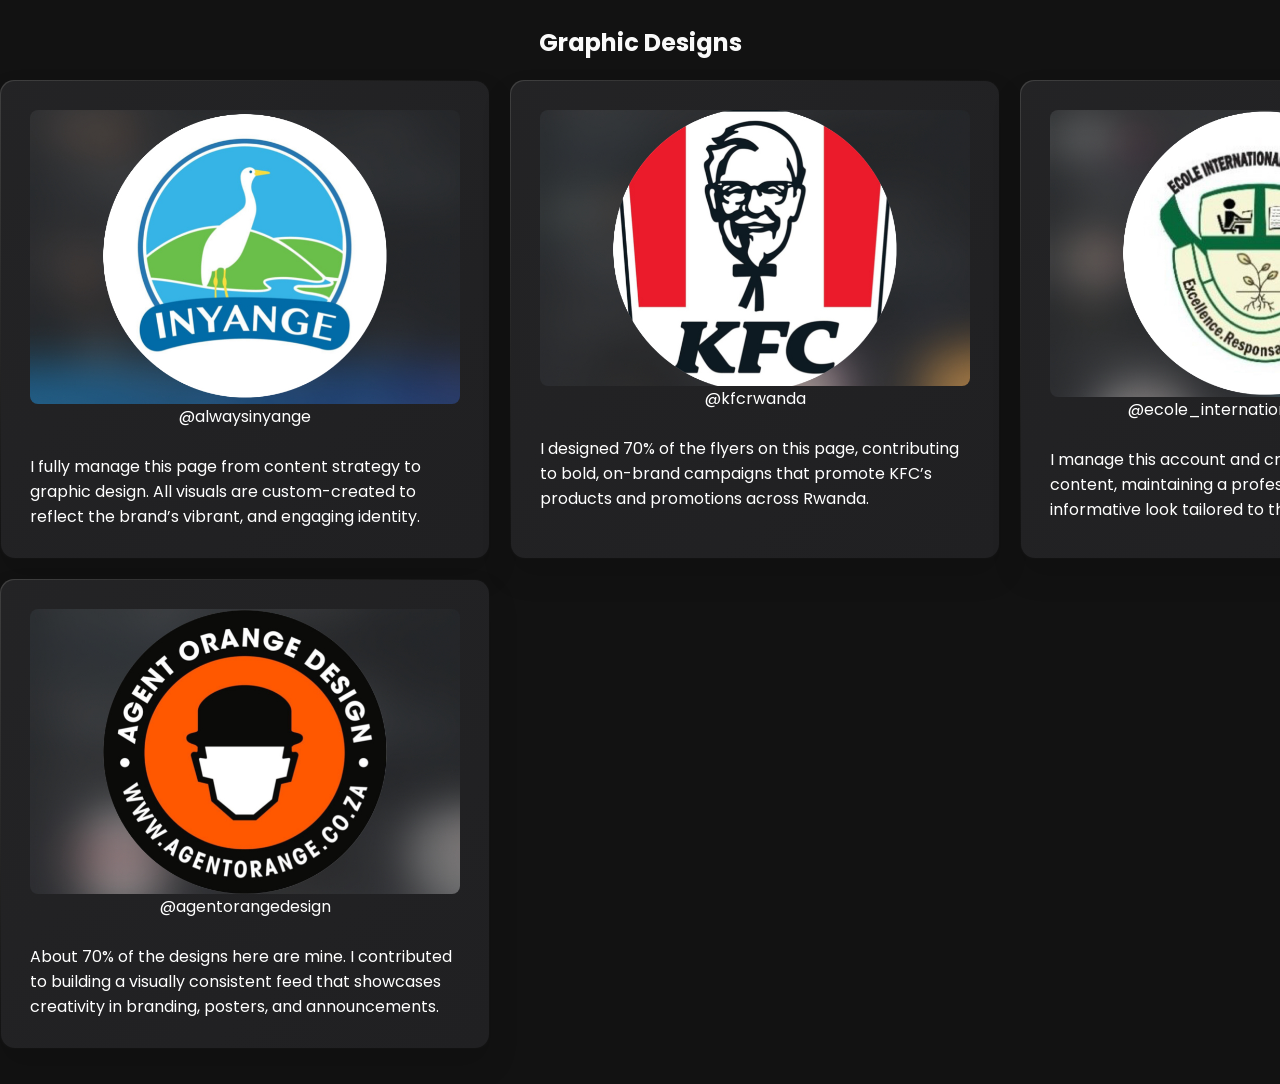
<file: Giscard/graphic.html>
<!DOCTYPE html>
<html lang="en">
<head>
    <meta charset="UTF-8">
    <meta http-equiv="X-UA-Compatible" content="IE=edge">
    <meta name="viewport" content="width=device-width, initial-scale=1.0">

    <title>Giscard</title>
    <!-- <link rel="stylesheet" href="style.css"> -->

    <!--
    - favicon
  -->
    <link rel="shortcut icon" href="./assets/images/logo.ico" type="image/x-icon">

    <!--
    - custom css link
  -->
<link rel="stylesheet" href="/Giscard/assets/page.css">
    <!--
    - google font link
  -->
    <link rel="preconnect" href="https://fonts.googleapis.com">
    <link rel="preconnect" href="https://fonts.gstatic.com" crossorigin>
    <link href="https://fonts.googleapis.com/css2?family=Poppins:wght@300;400;500;600&display=swap" rel="stylesheet">

</head>
<body>
    <section class="service"> <br>

                    <h3 style="text-align: center;" class="h3 service-title"> Graphic Designs</h3>

                    <ul class="service-list" >
                        
                        <div class="service-item">
                            <a href="https://www.instagram.com/alwaysinyange"  target="_blank" rel="noopener noreferrer">
                                <div class="service-content-box" >
                                    <img  style="align-items: center;" src="/Giscard/assets/images/inyange.PNG" alt="xana-health" class="service-image">
                                    <p style="text-align: center; color:white" class="service-link-text">@alwaysinyange </p> <br>
                                </div>
                            
                                <div style="color: white;" >
                                    
                                    <p > I fully manage this page from content strategy to graphic design. All visuals are custom-created to reflect the brand’s vibrant, and engaging identity.</p>
                                </div>
                                
                            </a>
                        </div>

                      <li class="service-item">
                            <a href="https://www.instagram.com/kfcrwanda" target="_blank" rel="noopener noreferrer">
                                <div class="service-content-box">
                                    <img style="align-items: center;" src="/Giscard/assets/images/kfc.PNG" alt="xana-health" class="service-image">
                                    <p style="text-align: center; color:white" class="service-link-text"> @kfcrwanda</p> <br>
                                </div>
                                <div style="color: white;">
                                
                                    <p>I designed 70% of the flyers on this page, contributing to bold, on-brand campaigns that promote KFC’s products and promotions across Rwanda.</p>
                                </div>
                            </a>
                    
                        </li>

                       <li class="service-item">
                            <a href="https://www.instagram.com/ecole_internationale_la_racine" target="_blank" rel="noopener noreferrer">
                                <div class="service-content-box">
                                    <img style="align-items: center;" src="/Giscard/assets/images/laracine.PNG" alt="xana-health" class="service-image">
                                    <p style="text-align: center; color:white" class="service-link-text">@ecole_internationale_la_racine</p> <br>
                                </div>
                                <div style="color: white;">
                                   
                                    <p>I manage this account and create all graphic design content, maintaining a professional, clean, and informative look tailored to the school’s values.</p>
                                </div>
                            </a>
                        </li>

                        <li class="service-item">
                            <a href="https://www.instagram.com/agentorangedesign" target="_blank" rel="noopener noreferrer">
                                <div class="service-content-box">
                                    <img style="align-items: center;" src="/Giscard/assets/images/orangedesign.PNG" alt="xana-health" class="service-image">
                                    <p style="text-align: center; color:white" class="service-link-text">@agentorangedesign</p> <br>
                                </div>
                                <div style="color: white;">
                                   
                                    <p>About 70% of the designs here are mine. I contributed to building a visually consistent feed that showcases creativity in branding, posters, and announcements.</p>
                                </div>
                            </a>
                        </li>

                    </ul>

                </section>

</body>
</html>
</file>
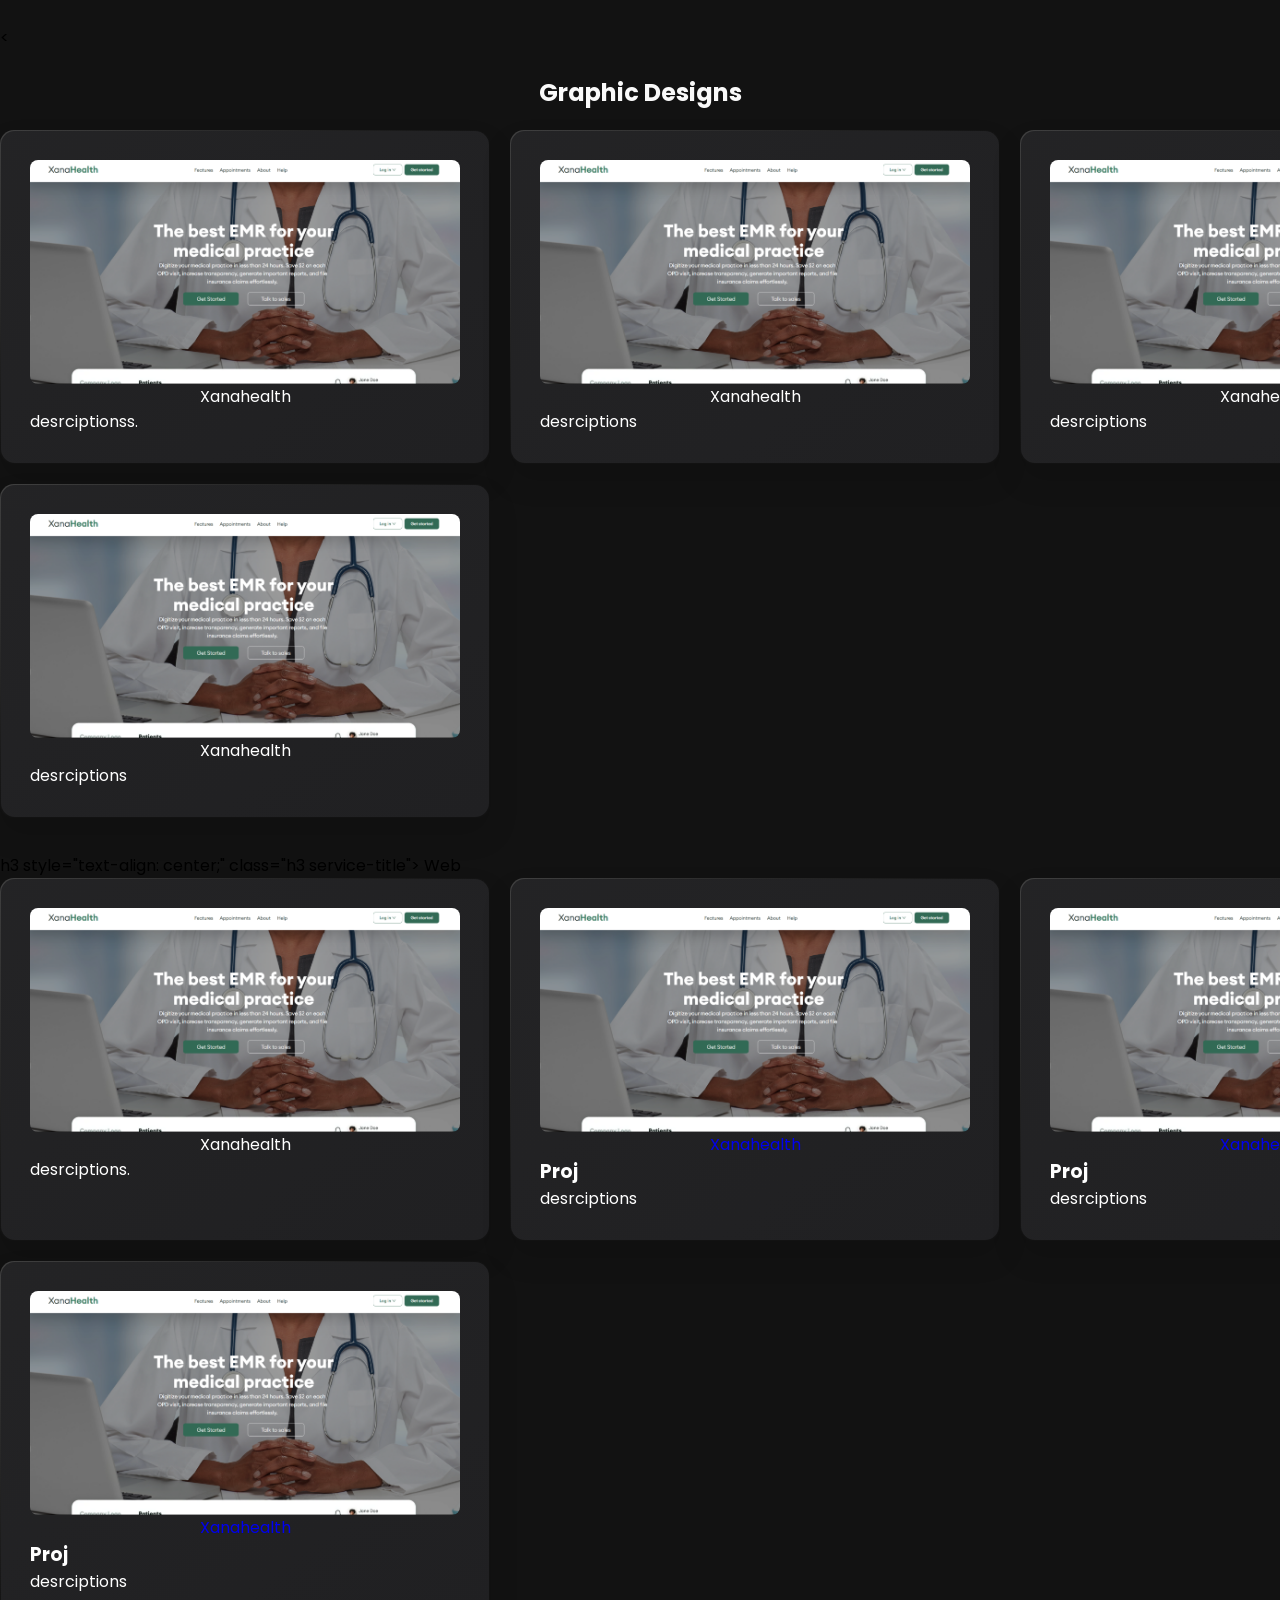
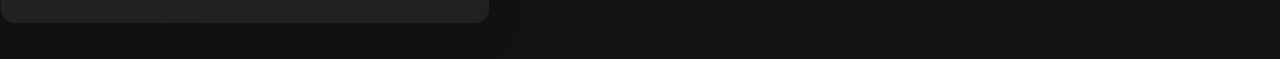
<file: Giscard/mobile.html>
<!DOCTYPE html>
<html lang="en">
<head>
    <meta charset="UTF-8">
    <meta http-equiv="X-UA-Compatible" content="IE=edge">
    <meta name="viewport" content="width=device-width, initial-scale=1.0">

    <title>Giscard</title>
    <!-- <link rel="stylesheet" href="style.css"> -->

    <!--
    - favicon
  -->
    <link rel="shortcut icon" href="./assets/images/logo.ico" type="image/x-icon">

    <!--
    - custom css link
  -->
<link rel="stylesheet" href="/Giscard/assets/css/style.css">
    <!--
    - google font link
  -->
    <link rel="preconnect" href="https://fonts.googleapis.com">
    <link rel="preconnect" href="https://fonts.gstatic.com" crossorigin>
    <link href="https://fonts.googleapis.com/css2?family=Poppins:wght@300;400;500;600&display=swap" rel="stylesheet">

</head>
<body>
    <section class="service"> <br>

                    <<!DOCTYPE html>
<html lang="en">
<head>
    <meta charset="UTF-8">
    <meta http-equiv="X-UA-Compatible" content="IE=edge">
    <meta name="viewport" content="width=device-width, initial-scale=1.0">

    <title>Giscard</title>
    <!-- <link rel="stylesheet" href="style.css"> -->

    <!--
    - favicon
  -->
    <link rel="shortcut icon" href="./assets/images/logo.ico" type="image/x-icon">

    <!--
    - custom css link
  -->
<link rel="stylesheet" href="/Giscard/assets/page.css">
    <!--
    - google font link
  -->
    <link rel="preconnect" href="https://fonts.googleapis.com">
    <link rel="preconnect" href="https://fonts.gstatic.com" crossorigin>
    <link href="https://fonts.googleapis.com/css2?family=Poppins:wght@300;400;500;600&display=swap" rel="stylesheet">

</head>
<body>
    <section class="service"> <br>

                    <h3 style="text-align: center;" class="h3 service-title"> Graphic Designs</h3>

                    <ul class="service-list" >
                        
                        <div class="service-item">
                            <a href="https://www.instagram.com/alwaysinyange"  target="_blank" rel="noopener noreferrer">
                                <div class="service-content-box" >
                                    <img  style="align-items: center;" src="/Giscard/assets/images/xanahealth.png" alt="xana-health" class="service-image">
                                    <p style="text-align: center; color:white" class="service-link-text">Xanahealth</p>
                                </div>
                            
                                <div style="color: white;" >
                                    
                                    <p > desrciptionss.</p>
                                </div>
                                
                            </a>
                        </div>

                      <li class="service-item">
                            <a href="https://linktr.ee/Giscard_250" target="_blank" rel="noopener noreferrer">
                                <div class="service-content-box">
                                    <img style="align-items: center;" src="/Giscard/assets/images/xanahealth.png" alt="xana-health" class="service-image">
                                    <p style="text-align: center; color:white" class="service-link-text">Xanahealth</p>
                                </div>
                                <div style="color: white;">
                                
                                    <p>desrciptions</p>
                                </div>
                            </a>
                    
                        </li>

                       <li class="service-item">
                            <a href="https://linktr.ee/Giscard_250" target="_blank" rel="noopener noreferrer">
                                <div class="service-content-box">
                                    <img style="align-items: center;" src="/Giscard/assets/images/xanahealth.png" alt="xana-health" class="service-image">
                                    <p style="text-align: center; color:white" class="service-link-text">Xanahealth</p>
                                </div>
                                <div style="color: white;">
                                   
                                    <p>desrciptions</p>
                                </div>
                            </a>
                        </li>

                        <li class="service-item">
                            <a href="https://linktr.ee/Giscard_250" target="_blank" rel="noopener noreferrer">
                                <div class="service-content-box">
                                    <img style="align-items: center;" src="/Giscard/assets/images/xanahealth.png" alt="xana-health" class="service-image">
                                    <p style="text-align: center; color:white" class="service-link-text">Xanahealth</p>
                                </div>
                                <div style="color: white;">
                                   
                                    <p>desrciptions</p>
                                </div>
                            </a>
                        </li>

                    </ul>

                </section>

</body>
</html>h3 style="text-align: center;" class="h3 service-title"> Web</h3>

                    <ul class="service-list" >
                        
                        <div class="service-item">
                            <a href="https://www.instagram.com/alwaysinyange"  target="_blank" rel="noopener noreferrer">
                                <div class="service-content-box" >
                                    <img  style="align-items: center;" src="/Giscard/assets/images/xanahealth.png" alt="xana-health" class="service-image">
                                    <p style="text-align: center; color:white" class="service-link-text">Xanahealth</p>
                                </div>
                                <div style="color: white;" >
                                    
                                    <p > desrciptions.</p>
                                </div>
                            </a>
                        </div>

                      <li class="service-item">
                            <a href="https://linktr.ee/Giscard_250" target="_blank" rel="noopener noreferrer">
                                <div class="service-content-box">
                                    <img style="align-items: center;" src="/Giscard/assets/images/xanahealth.png" alt="xana-health" class="service-image">
                                    <p style="text-align: center;" class="service-link-text">Xanahealth</p>
                                </div>
                                <div style="color: white;">
                                    <h3>Proj</h3>
                                    <p>desrciptions</p>
                                </div>
                            </a>
                    
                        </li>

                       <li class="service-item">
                            <a href="https://linktr.ee/Giscard_250" target="_blank" rel="noopener noreferrer">
                                <div class="service-content-box">
                                    <img style="align-items: center;" src="/Giscard/assets/images/xanahealth.png" alt="xana-health" class="service-image">
                                    <p style="text-align: center;" class="service-link-text">Xanahealth</p>
                                </div>
                                <div style="color: white;">
                                    <h3>Proj</h3>
                                    <p>desrciptions</p>
                                </div>
                            </a>
                        </li>

                        <li class="service-item">
                            <a href="https://linktr.ee/Giscard_250" target="_blank" rel="noopener noreferrer">
                                <div class="service-content-box">
                                    <img style="align-items: center;" src="/Giscard/assets/images/xanahealth.png" alt="xana-health" class="service-image">
                                    <p style="text-align: center;" class="service-link-text">Xanahealth</p>
                                </div>
                                <div style="color: white;">
                                    <h3>Proj</h3>
                                    <p>desrciptions</p>
                                </div>
                            </a>
                        </li>

                    </ul>

                </section>

</body>
</html>
</file>
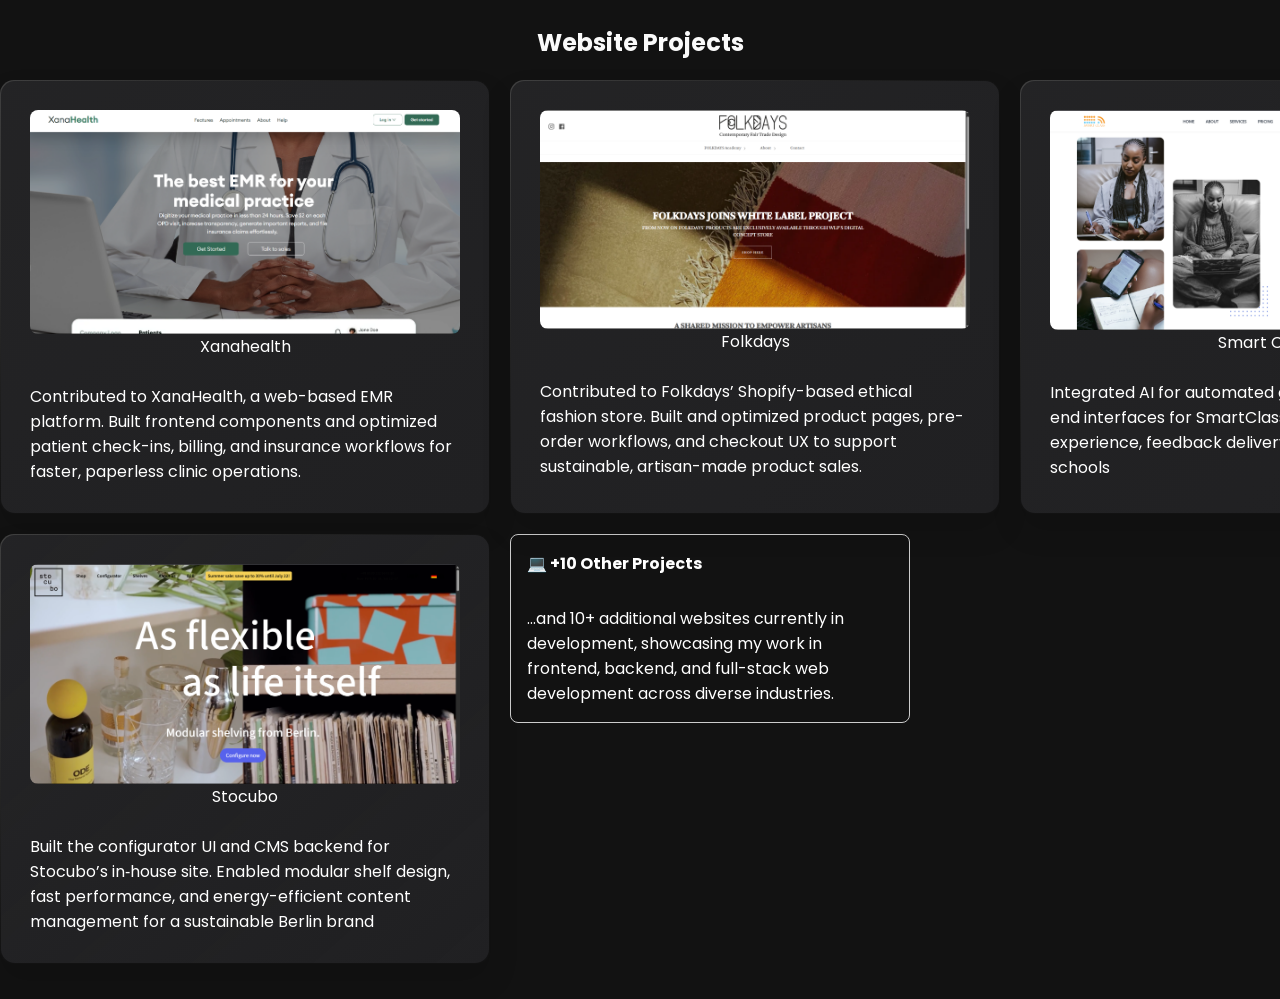
<file: Giscard/webdev.html>
<!DOCTYPE html>
<html lang="en">
<head>
    <meta charset="UTF-8">
    <meta http-equiv="X-UA-Compatible" content="IE=edge">
    <meta name="viewport" content="width=device-width, initial-scale=1.0">

    <title>Giscard</title>
    <!-- <link rel="stylesheet" href="style.css"> -->

    <!--
    - favicon
  -->
    <link rel="shortcut icon" href="./assets/images/logo.ico" type="image/x-icon">

    <!--
    - custom css link
  -->
<link rel="stylesheet" href="/Giscard/assets/page.css">
    <!--
    - google font link
  -->
    <link rel="preconnect" href="https://fonts.googleapis.com">
    <link rel="preconnect" href="https://fonts.gstatic.com" crossorigin>
    <link href="https://fonts.googleapis.com/css2?family=Poppins:wght@300;400;500;600&display=swap" rel="stylesheet">

</head>
<body>
    <section class="service"> <br>

                    <h3 style="text-align: center;" class="h3 service-title"> Website Projects</h3>

                    <ul class="service-list" >
                        
                        <div class="service-item">
                            <a href="https://xanahealth.io/"  target="_blank" rel="noopener noreferrer">
                                <div class="service-content-box" >
                                    <img  style="align-items: center;" src="/Giscard/assets/images/xanahealth.png" alt="xana-health" class="service-image">
                                    <p style="text-align: center; color:white" class="service-link-text">Xanahealth</p> <br>
                                </div>
                            
                                <div style="color: white;" >
                                    
                                    <p > Contributed to XanaHealth, a web-based EMR platform. Built frontend components and optimized patient check-ins, billing, and insurance workflows for faster, paperless clinic operations.</p>
                                </div>
                                
                            </a>
                        </div>

                      <li class="service-item">
                            <a href="https://folkdays.com/" target="_blank" rel="noopener noreferrer">
                                <div class="service-content-box">
                                    <img style="align-items: center;" src="/Giscard/assets/images/folkdays.png" alt="xana-health" class="service-image">
                                    <p style="text-align: center; color:white" class="service-link-text"> Folkdays</p> <br>
                                </div>
                                <div style="color: white;">
                                
                                    <p>Contributed to Folkdays’ Shopify-based ethical fashion store. Built and optimized product pages, pre-order workflows, and checkout UX to support sustainable, artisan-made product sales.</p>
                                </div>
                            </a>
                    
                        </li>

                       <li class="service-item">
                            <a href="https://www.smartclass.rw/" target="_blank" rel="noopener noreferrer">
                                <div class="service-content-box">
                                    <img style="align-items: center;" src="/Giscard/assets/images/smartclass.png" alt="xana-health" class="service-image">
                                    <p style="text-align: center; color:white" class="service-link-text">Smart Class</p> <br>
                                </div>
                                <div style="color: white;">
                                   
                                    <p>Integrated AI for automated grading and built front-end interfaces for SmartClass. Improved user experience, feedback delivery, and offline access for schools</p>
                                </div>
                            </a>
                        </li>

                        <li class="service-item">
                            <a href="https://www.stocubo.de/en/" target="_blank" rel="noopener noreferrer">
                                <div class="service-content-box">
                                    <img style="align-items: center;" src="/Giscard/assets/images/stocubo.png" alt="xana-health" class="service-image">
                                    <p style="text-align: center; color:white" class="service-link-text">Stocubo</p> <br>
                                </div>
                                <div style="color: white;">
                                   
                                    <p>Built the configurator UI and CMS backend for Stocubo’s in‑house site. Enabled modular shelf design, fast performance, and energy-efficient content management for a sustainable Berlin brand</p>
                                </div>
                            </a>
                        </li>

                        <li>
                            <div class="other-prjt">
                             <h4 style="margin: 0 0 30px 0;">💻 +10 Other Projects</h4>
                              <p style="margin: 0;"> ...and 10+ additional websites currently in development, showcasing my work in frontend, backend, and full-stack web development across diverse industries.</p>
                             </div>

                        </li>

                    </ul>

                </section>

</body>
</html>
</file>
<file: Giscard/assets/page.css>
:root {
    /**
   * colors
   */
    /* gradient */
    --bg-gradient-onyx: linear-gradient( to bottom right, hsl(240, 1%, 25%) 3%, hsl(0, 0%, 19%) 97%);
    --bg-gradient-jet: linear-gradient( to bottom right, hsla(240, 1%, 18%, 0.251) 0%, hsla(240, 2%, 11%, 0) 100%), hsl(240, 2%, 13%);
    --bg-gradient-yellow-1: linear-gradient( to bottom right, hsl(45, 100%, 71%) 0%, hsla(36, 100%, 69%, 0) 50%);
    --bg-gradient-yellow-2: linear-gradient( 135deg, hsla(45, 100%, 71%, 0.251) 0%, hsla(35, 100%, 68%, 0) 59.86%), hsl(240, 2%, 13%);
    --border-gradient-onyx: linear-gradient( to bottom right, hsl(0, 0%, 25%) 0%, hsla(0, 0%, 25%, 0) 50%);
    --text-gradient-yellow: linear-gradient( to right, hsl(45, 100%, 72%), hsl(35, 100%, 68%));
    /* solid */
    --jet: hsl(0, 0%, 22%);
    --onyx: hsl(240, 1%, 17%);
    --eerie-black-1: hsl(240, 2%, 13%);
    --eerie-black-2: hsl(240, 2%, 12%);
    --smoky-black: hsl(0, 0%, 7%);
    --white-1: hsl(0, 0%, 100%);
    --white-2: hsl(0, 0%, 98%);
    --orange-yellow-crayola: hsl(45, 100%, 72%);
    --vegas-gold: hsl(45, 54%, 58%);
    --light-gray: hsl(0, 0%, 84%);
    --light-gray-70: hsla(0, 0%, 84%, 0.7);
    --bittersweet-shimmer: hsl(0, 43%, 51%);
    /**
   * typography
   */
    /* font-family */
    --ff-poppins: 'Poppins', sans-serif;
    /* font-size */
    --fs-1: 24px;
    --fs-2: 18px;
    --fs-3: 17px;
    --fs-4: 16px;
    --fs-5: 15px;
    --fs-6: 14px;
    --fs-7: 13px;
    --fs-8: 11px;
    /* font-weight */
    --fw-300: 300;
    --fw-400: 400;
    --fw-500: 500;
    --fw-600: 600;
    /**
   * shadow
   */
    --shadow-1: -4px 8px 24px hsla(0, 0%, 0%, 0.25);
    --shadow-2: 0 16px 30px hsla(0, 0%, 0%, 0.25);
    --shadow-3: 0 16px 40px hsla(0, 0%, 0%, 0.25);
    --shadow-4: 0 25px 50px hsla(0, 0%, 0%, 0.15);
    --shadow-5: 0 24px 80px hsla(0, 0%, 0%, 0.25);
    /**
   * transition
   */
    --transition-1: 0.25s ease;
    --transition-2: 0.5s ease-in-out;
}

  /* #RESET */


*,
*::before,
*::after {
    margin: 0;
    padding: 0;
    box-sizing: border-box;
}

a {
    text-decoration: none;
}

li {
    list-style: none;
}

img,
ion-icon,
a,
button,
time,
span {
    display: block;
}

button {
    font: inherit;
    background: none;
    border: none;
    text-align: left;
    cursor: pointer;
}

input,
textarea {
    display: block;
    width: 100%;
    background: none;
    font: inherit;
}

::selection {
    background: var(--orange-yellow-crayola);
    color: var(--smoky-black);
}

:focus {
    outline-color: var(--orange-yellow-crayola);
}

html {
    font-family: var(--ff-poppins);
    
    
}

body {
    background: var(--smoky-black);
}

  /* #REUSED STYLE */


.sidebar,
article {
    background: var(--eerie-black-2);
    border: 1px solid var(--jet);
    border-radius: 20px;
    padding: 15px;
    box-shadow: var(--shadow-1);
    z-index: 1;
}

.separator {
    width: 100%;
    height: 1px;
    background: var(--jet);
    margin: 16px 0;
}
/* 
.icon-box {
    position: relative;
    background: var(--border-gradient-onyx);
    width: 30px;
    height: 30px;
    border-radius: 8px;
    display: flex;
    justify-content: center;
    align-items: center;
    font-size: 16px;
    color: var(--orange-yellow-crayola);
    box-shadow: var(--shadow-1);
    z-index: 1;
} */

/* .icon-box::before {
    content: "";
    position: absolute;
    inset: 1px;
    background: var(--eerie-black-1);
    border-radius: inherit;
    z-index: -1;
} */
/* 
.icon-box ion-icon {
    --ionicon-stroke-width: 35px;
} */

article {
    display: none;
}

article.active {
    display: block;
    animation: fade 0.5s ease backwards;
}

@keyframes fade {
    0% {
        opacity: 0;
    }
    100% {
        opacity: 1;
    }
}

.h2,
.h3,
.h4,
.h5 {
    color: var(--white-2);
    text-transform: capitalize;
}

.h2 {
    font-size: var(--fs-1);
}

.h3 {
    font-size: var(--fs-2);
}

.h4 {
    font-size: var(--fs-4);
}

.h5 {
    font-size: var(--fs-7);
    font-weight: var(--fw-500);
}

.article-title {
    position: relative;
    padding-bottom: 7px;
}

.article-title::after {
    content: "";
    position: absolute;
    bottom: 0;
    left: 0;
    width: 30px;
    height: 3px;
    background: var(--text-gradient-yellow);
    border-radius: 3px;
}

.has-scrollbar::-webkit-scrollbar {
    width: 5%;
    /* for vertical scrollbar */
    height: 5px;
    /* for horizontal scrollbar */
}

.has-scrollbar::-webkit-scrollbar-track {
    background: var(--onyx);
    border-radius: 5px;
}

.has-scrollbar::-webkit-scrollbar-thumb {
    background: var(--orange-yellow-crayola);
    border-radius: 5px;
}

.has-scrollbar::-webkit-scrollbar-button {
    width: 10px;
}

.content-card {
    position: relative;
    background: var(--border-gradient-onyx);
    padding: 15px;
    padding-top: 45px;
    border-radius: 14px;
    box-shadow: var(--shadow-2);
    cursor: pointer;
    z-index: 1;
}

.content-card::before {
    content: "";
    position: absolute;
    inset: 1px;
    background: var(--bg-gradient-jet);
    border-radius: inherit;
    z-index: -1;
}

/*-----------------------------------*\
  #MAIN


main {
    margin: 15px 12px;
    margin-bottom: 75px;
    min-width: 259px;
}

/*-----------------------------------*\
  #SIDEBAR
\*-----------------------------------*/

.sidebar {
    margin-bottom: 15px;
    max-height: 112px;
    overflow: hidden;
    transition: var(--transition-2);
}

.sidebar.active {
    max-height: 405px;
}

.sidebar-info {
    position: relative;
    display: flex;
    justify-content: flex-start;
    align-items: center;
    gap: 15px;
}

/* .avatar-box {
    background: var(--bg-gradient-onyx);
    border-radius: 20px;
} */

.info-content .name {
    color: var(--white-2);
    font-size: var(--fs-3);
    font-weight: var(--fw-500);
    letter-spacing: -0.25px;
    margin-bottom: 10px;
}

.info-content .title {
    color: var(--white-1);
    background: var(--onyx);
    font-size: var(--fs-8);
    font-weight: var(--fw-300);
    width: max-content;
    padding: 3px 12px;
    border-radius: 8px;
}

.info_more-btn {
    position: absolute;
    top: -15px;
    right: -15px;
    border-radius: 0 15px;
    font-size: 13px;
    color: var(--orange-yellow-crayola);
    background: var(--border-gradient-onyx);
    padding: 10px;
    box-shadow: var(--shadow-2);
    transition: var(--transition-1);
    z-index: 1;
}

.info_more-btn::before {
    content: "";
    position: absolute;
    inset: 1px;
    border-radius: inherit;
    background: var(--bg-gradient-jet);
    transition: var(--transition-1);
    z-index: -1;
}

.info_more-btn:hover,
.info_more-btn:focus {
    background: var(--bg-gradient-yellow-1);
}

.info_more-btn:hover::before,
.info_more-btn:focus::before {
    background: var(--bg-gradient-yellow-2);
}

.info_more-btn span {
    display: none;
}

.sidebar-info_more {
    opacity: 0;
    visibility: hidden;
    transition: var(--transition-2);
}

.sidebar.active .sidebar-info_more {
    opacity: 1;
    visibility: visible;
}

.contacts-list {
    display: grid;
    grid-template-columns: 1fr;
    gap: 16px;
}

.contact-item {
    min-width: 100%;
    display: flex;
    align-items: center;
    gap: 16px;
}

.contact-info {
    max-width: calc(100% - 46px);
    width: calc(100% - 46px);
}

.contact-title {
    color: var(--light-gray-70);
    font-size: var(--fs-8);
    text-transform: uppercase;
    margin-bottom: 2px;
}

.contact-info :is(.contact-link, time, address) {
    color: var(--white-2);
    font-size: var(--fs-7);
}

.contact-info address {
    font-style: normal;
}

.social-list {
    display: flex;
    justify-content: flex-start;
    align-items: center;
    gap: 15px;
    padding-bottom: 4px;
    padding-left: 7px;
}

.social-item .social-link {
    color: var(--light-gray-70);
    font-size: 18px;
}

.social-item .social-link:hover {
    color: var(--light-gray);
}

/*-----------------------------------*\
  #NAVBAR
\*-----------------------------------*/

.navbar {
    position: fixed;
    bottom: 0;
    left: 0;
    width: 100%;
    background: hsla(240, 1%, 17%, 0.75);
    backdrop-filter: blur(10px);
    border: 1px solid var(--jet);
    border-radius: 12px 12px 0 0;
    box-shadow: var(--shadow-2);
    z-index: 5;
}

.navbar-list {
    display: flex;
    flex-wrap: wrap;
    justify-content: center;
    align-items: center;
    padding: 0 10px;
}

.navbar-link {
    color: var(--light-gray);
    font-size: var(--fs-8);
    padding: 20px 7px;
    transition: color var(--transition-1);
}

.navbar-link:hover,
.navbar-link:focus {
    color: var(--light-gray-70);
}

.navbar-link.active {
    color: var(--orange-yellow-crayola);
}

/*-----------------------------------*\
  #ABOUT
\*-----------------------------------*/

.about .article-title {
    margin-bottom: 15px;
}

.about-text {
    color: var(--light-gray);
    font-size: var(--fs-6);
    font-weight: var(--fw-300);
    line-height: 1.6;
}

.about-text p {
    margin-bottom: 15px;
}

/**
 * #service 
 */

.service {
    margin-bottom: 35px;
}

.service-title {
    margin-bottom: 20px;
}

.service-list {
    display: grid;
    grid-template-columns: 1fr;
    gap: 20px;
}

.service-item {
    position: relative;
    background: var(--border-gradient-onyx);
    padding: 20px;
    border-radius: 14px;
    box-shadow: var(--shadow-2);
    z-index: 1;
}

.service-item::before {
    content: "";
    position: absolute;
    inset: 1px;
    background: var(--bg-gradient-jet);
    border-radius: inherit;
    z-index: -1;
}

.service-icon-box {
    margin-bottom: 10px;
}

.service-icon-box img {
    margin: auto;
}

.service-content-box {
    text-align: center;
    overflow: hidden;
    width: 100%;
    margin: 0 auto;
    justify-content: center;
    align-items: center;


    
}

.service-item-title {
    margin-bottom: 7px;
}

.service-item-text {
    color: var(--light-gray);
    font-size: var(--fs-6);
    font-weight: var(--fw-3);
    line-height: 1.6;
}

/**
 * #testimonials 
 */

.testimonials {
    margin-bottom: 30px;
}

.testimonials-title {
    margin-bottom: 20px;
}

.testimonials-list {
    display: flex;
    justify-content: flex-start;
    align-items: flex-start;
    gap: 15px;
    margin: 0 -15px;
    padding: 25px 15px;
    padding-bottom: 35px;
    overflow-x: auto;
    scroll-behavior: smooth;
    overscroll-behavior-inline: contain;
    scroll-snap-type: inline mandatory;
}

.testimonials-item {
    min-width: 100%;
    scroll-snap-align: center;
}

.testimonials-avatar-box {
    position: absolute;
    top: 0;
    left: 0;
    transform: translate(15px, -25px);
    background: var(--bg-gradient-onyx);
    border-radius: 14px;
    box-shadow: var(--shadow-1);
}

.testimonials-item-title {
    margin-bottom: 7px;
}

.testimonials-text {
    color: var(--light-gray);
    font-size: var(--fs-6);
    font-weight: var(--fw-300);
    line-height: 1.6;
    display: -webkit-box;
    line-clamp: 4;
    -webkit-line-clamp: 4;
    -webkit-box-orient: vertical;
    overflow: hidden;
}


.modal-container::-webkit-scrollbar {
    display: none;
}

.modal-container.active {
    pointer-events: all;
    visibility: visible;
}

.overlay {
    position: fixed;
    top: 0;
    left: 0;
    width: 100%;
    height: 100vh;
    background: hsl(0, 0%, 5%);
    opacity: 0;
    visibility: hidden;
    pointer-events: none;
    z-index: 1;
    transition: var(--transition-1);
}

.overlay.active {
    opacity: 0.8;
    visibility: visible;
    pointer-events: all;
}

/*-----------------------------------*\
  #PORTFOLIO
\*-----------------------------------*/

.filter-list {
    display: none;
}

.filter-select-box {
    position: relative;
    margin-bottom: 25px;
}

.filter-select {
    background: var(--eerie-black-2);
    color: var(--light-gray);
    display: flex;
    justify-content: space-between;
    align-items: center;
    width: 100%;
    padding: 12px 16px;
    border: 1px solid var(--jet);
    border-radius: 14px;
    font-size: var(--fs-6);
    font-weight: var(--fw-300);
}

.filter-select.active .select-icon {
    transform: rotate(0.5turn);
}

.select-list {
    background: var(--eerie-black-2);
    position: absolute;
    top: calc(100% + 6px);
    width: 100%;
    padding: 6px;
    border: 1px solid var(--jet);
    border-radius: 14px;
    z-index: 2;
    opacity: 0;
    visibility: hidden;
    pointer-events: none;
    transition: 0.15s ease-in-out;
}

.filter-select.active+.select-list {
    opacity: 1;
    visibility: visible;
    pointer-events: all;
}

.select-item button {
    background: var(--eerie-black-2);
    color: var(--light-gray);
    font-size: var(--fs-6);
    font-weight: var(--fw-300);
    text-transform: capitalize;
    width: 100%;
    padding: 8px 10px;
    border-radius: 8px;
}

.select-item button:hover {
    --eerie-black-2: hsl(240, 2%, 20%);
}

.project-list {
    display: grid;
    grid-template-columns: 1fr;
    gap: 30px;
    margin-bottom: 10px;
}

.project-item {
    display: none;
}

.project-item.active {
    display: block;
    animation: scaleUp 0.25s ease forwards;
}

@keyframes scaleUp {
    0% {
        transform: scale(0.5);
    }
    100% {
        transform: scale(1);
    }
}

.project-item>a {
    width: 100%;
}

.project-img {
    position: relative;
    width: 100%;
    height: 200px;
    border-radius: 16px;
    overflow: hidden;
    margin-bottom: 15px;
}

.project-img::before {
    content: "";
    position: absolute;
    top: 0;
    left: 0;
    width: 100%;
    height: 100%;
    background: transparent;
    z-index: 1;
    transition: var(--transition-1);
}

.project-item>a:hover .project-img::before {
    background: hsla(0, 0%, 0%, 0.5);
}

.project-item-icon-box {
    --scale: 0.8;
    background: var(--jet);
    color: var(--orange-yellow-crayola);
    position: absolute;
    top: 50%;
    left: 50%;
    transform: translate(-50%, -50%) scale(var(--scale));
    font-size: 20px;
    padding: 18px;
    border-radius: 12px;
    opacity: 0;
    z-index: 1;
    transition: var(--transition-1);
}

.project-item>a:hover .project-item-icon-box {
    --scale: 1;
    opacity: 1;
}

.project-item-icon-box ion-icon {
    --ionicon-stroke-width: 50px;
}

.project-img img {
    width: 100%;
    height: 100%;
    object-fit: cover;
    transition: var(--transition-1);
}

.project-item>a:hover img {
    transform: scale(1.1);
}

.project-title,
.project-category {
    margin-left: 10px;
}

.project-title {
    color: var(--white-2);
    font-size: var(--fs-5);
    font-weight: var(--fw-400);
    text-transform: capitalize;
    line-height: 1.3;
}

.project-category {
    color: var(--light-gray-70);
    font-size: var(--fs-6);
    font-weight: var(--fw-300);
}

/*-----------------------------------*\
  #BLOG
\*-----------------------------------*/

.blog-posts {
    margin-bottom: 10px;
}

.blog-posts-list {
    display: grid;
    grid-template-columns: 1fr;
    gap: 20px;
}

.blog-post-item>a {
    position: relative;
    background: var(--border-gradient-onyx);
    height: 100%;
    box-shadow: var(--shadow-4);
    border-radius: 16px;
    z-index: 1;
}

.blog-post-item>a::before {
    content: "";
    position: absolute;
    inset: 1px;
    border-radius: inherit;
    background: var(--eerie-black-1);
    z-index: -1;
}

.blog-banner-box {
    width: 100%;
    height: 200px;
    border-radius: 12px;
    overflow: hidden;
}

.blog-banner-box img {
    width: 100%;
    height: 100%;
    object-fit: cover;
    transition: var(--transition-1);
}

.blog-post-item>a:hover .blog-banner-box img {
    transform: scale(1.1);
}

.blog-content {
    padding: 15px;
}

.blog-meta {
    display: flex;
    justify-content: flex-start;
    align-items: center;
    gap: 7px;
    margin-bottom: 10px;
}

.blog-meta :is(.blog-category, time) {
    color: var(--light-gray-70);
    font-size: var(--fs-6);
    font-weight: var(--fw-300);
}

.blog-meta .dot {
    background: var(--light-gray-70);
    width: 4px;
    height: 4px;
    border-radius: 4px;
}

.blog-item-title {
    margin-bottom: 10px;
    line-height: 1.3;
    transition: var(--transition-1);
}

.blog-post-item>a:hover .blog-item-title {
    color: var(--orange-yellow-crayola);
}

.blog-text {
    color: var(--light-gray);
    font-size: var(--fs-6);
    font-weight: var(--fw-300);
    line-height: 1.6;
}


/*-----------------------------------*\
  #RESPONSIVE
\*-----------------------------------*/

/**
 * responsive larger than 450px screen
 */

@media (min-width: 450px) {
    /**
   * client
   */
    .clients-item {
        min-width: calc(33.33% - 10px);
    }
    /**
   * #PORTFOLIO, BLOG 
   */
    .project-img,
    .blog-banner-box {
        height: auto;
    }
}

/**
 * responsive larger than 580px screen
 */

@media (min-width: 580px) {
    /**
   * CUSTOM PROPERTY
   */
    :root {
        /**
     * typography
     */
        --fs-1: 32px;
        --fs-2: 24px;
        --fs-3: 26px;
        --fs-4: 18px;
        --fs-6: 15px;
        --fs-7: 15px;
        --fs-8: 12px;
    }
    /**
   * #REUSED STYLE
   */
    .sidebar,
    article {
        width: 520px;
        margin-inline: auto;
        padding: 30px;
    }
    .article-title {
        font-weight: var(--fw-600);
        padding-bottom: 15px;
    }
    .article-title::after {
        width: 40px;
        height: 5px;
    }
    .icon-box {
        width: 48px;
        height: 48px;
        border-radius: 12px;
        font-size: 18px;
    }
    /**
   * #MAIN
   */
    main {
        margin-top: 60px;
        margin-bottom: 100px;
    }
    /**
   * #SIDEBAR
   */
    .sidebar {
        max-height: 180px;
        margin-bottom: 30px;
    }
    .sidebar.active {
        max-height: 584px;
    }
    .sidebar-info {
        gap: 25px;
    }
    .avatar-box {
        border-radius: 30px;
    }
    .avatar-box img {
        width: 120px;
    }
    .info-content .name {
        margin-bottom: 15px;
    }
    .info-content .title {
        padding: 5px 18px;
    }
    .info_more-btn {
        top: -30px;
        right: -30px;
        padding: 10px 15px;
    }
    .info_more-btn span {
        display: block;
        font-size: var(--fs-8);
    }
    .info_more-btn ion-icon {
        display: none;
    }
    .separator {
        margin: 32px 0;
    }
    .contacts-list {
        gap: 20px;
    }
    .contact-info {
        max-width: calc(100% - 64px);
        width: calc(100% - 64px);
    }
    /**
   * #NAVBAR
   */
    .navbar {
        border-radius: 20px 20px 0 0;
    }
    .navbar-list {
        gap: 20px;
    }
    .navbar-link {
        --fs-8: 14px;
    }
    /**
   * #ABOUT
   */
    .about .article-title {
        margin-bottom: 20px;
    }
    .about-text {
        margin-bottom: 40px;
    }
    /* service */
    .service-item {
        display: flex;
        justify-content: flex-start;
        align-items: flex-start;
        gap: 18px;
        padding: 30px;
    }
    .service-icon-box {
        margin-bottom: 0;
        margin-top: 5px;
    }
    .service-content-box {
        text-align: left;
    }
    /* testimonials */
    .testimonials-title {
        margin-bottom: 25px;
    }
    .testimonials-list {
        gap: 30px;
        margin: 0 -30px;
        padding: 30px;
        padding-bottom: 35px;
    }
    .content-card {
        padding: 30px;
        padding-top: 25px;
    }
    .testimonials-avatar-box {
        transform: translate(30px, -30px);
        border-radius: 20px;
    }
    .testimonials-avatar-box img {
        width: 80px;
    }
    .testimonials-item-title {
        margin-bottom: 10px;
        margin-left: 95px;
    }
    .testimonials-text {
        line-clamp: 2;
        -webkit-line-clamp: 2;
    }
    /* testimonials modal */
    .modal-container {
        padding: 20px;
    }
    .testimonials-modal {
        display: flex;
        justify-content: flex-start;
        align-items: stretch;
        gap: 25px;
        padding: 30px;
        border-radius: 20px;
    }
    .modal-img-wrapper {
        display: flex;
        flex-direction: column;
        align-items: center;
    }
    .modal-avatar-box {
        border-radius: 18px;
        margin-bottom: 0;
    }
    .modal-avatar-box img {
        width: 65px;
    }
    .modal-img-wrapper>img {
        display: block;
        flex-grow: 1;
        width: 35px;
    }
    /* clients */
    .clients-list {
        gap: 50px;
        margin: 0 -30px;
        padding: 45px;
        scroll-padding-inline: 45px;
    }
    .clients-item {
        min-width: calc(33.33% - 35px);
    }
    /**
   * #RESUME
   */
    .timeline-list {
        margin-left: 65px;
    }
    .timeline-item:not(:last-child)::before {
        left: -40px;
    }
    .timeline-item::after {
        height: 8px;
        width: 8px;
        left: -43px;
    }
    .skills-item:not(:last-child) {
        margin-bottom: 25px;
    }
    /**
   * #PORTFOLIO, BLOG
   */
    .project-img,
    .blog-banner-box {
        border-radius: 16px;
    }
    .blog-posts-list {
        gap: 30px;
    }
    .blog-content {
        padding: 25px;
    }
    /**
   * #CONTACT
   */
    .mapbox {
        height: 380px;
        border-radius: 18px;
    }
    .input-wrapper {
        gap: 30px;
        margin-bottom: 30px;
    }
    .form-input {
        padding: 15px 20px;
    }
    textarea.form-input {
        margin-bottom: 30px;
    }
    .form-btn {
        --fs-6: 16px;
        padding: 16px 20px;
    }
    .form-btn ion-icon {
        font-size: 18px;
    }
}

/**
 * responsive larger than 768px screen
 */

@media (min-width: 768px) {
    /**
   * REUSED STYLE
   */
    .sidebar,
    article {
        width: 700px;
    }
    .has-scrollbar::-webkit-scrollbar-button {
        width: 100px;
    }
    
    
    /**
   * PORTFOLIO
   */
    .article-title {
        padding-bottom: 20px;
    }
    .filter-select-box {
        display: none;
    }
    .filter-list {
        display: flex;
        justify-content: flex-start;
        align-items: center;
        gap: 25px;
        padding-left: 5px;
        margin-bottom: 30px;
    }
    .filter-item button {
        color: var(--light-gray);
        font-size: var(--fs-5);
        transition: var(--transition-1);
    }
    .filter-item button:hover {
        color: var(--light-gray-70);
    }
    .filter-item button.active {
        color: var(--orange-yellow-crayola);
    }
    /* portfolio and blog grid */
    .project-list,
    .blog-posts-list {
        grid-template-columns: 1fr 1fr;
    }
    /**
   * CONTACT
   */
    .input-wrapper {
        grid-template-columns: 1fr 1fr;
    }
    .form-btn {
        width: max-content;
        margin-left: auto;
    }
}

/**
 * responsive larger than 1024px screen
 */

@media (min-width: 1024px) {
    /**
   * CUSTOM PROPERTY
   */
    :root {
        /**
    * shadow
    */
        --shadow-1: -4px 8px 24px hsla(0, 0%, 0%, 0.125);
        --shadow-2: 0 16px 30px hsla(0, 0%, 0%, 0.125);
        --shadow-3: 0 16px 40px hsla(0, 0%, 0%, 0.125);
    }
    /**
   * REUSED STYLE
   */
    .sidebar,
    article {
        width: 950px;
        box-shadow: var(--shadow-5);
    }
    /**
   * MAIN 
   */
    main {
        margin-bottom: 60px;
    }
    .main-content {
        position: relative;
        width: max-content;
        margin: auto;
    }
    /**
   * NAVBAR
   */
    .navbar {
        position: absolute;
        bottom: auto;
        top: 0;
        left: auto;
        right: 0;
        width: max-content;
        border-radius: 0 20px;
        padding: 0 20px;
        box-shadow: none;
    }
    .navbar-list {
        gap: 30px;
        padding: 0 20px;
    }
    .navbar-link {
        font-weight: var(--fw-500);
    }
    /**
   * ABOUT
   */
    /* service */
    .service-list {
        grid-template-columns: 1fr 1fr 1fr; 
        gap: 20px 20px;
    }
    /* testimonials */
    .testimonials-item {
        min-width: calc(50% - 15px);
    }
    /* clients */
    .clients-item {
        min-width: calc(25% - 38px);
    }
    /**
   * PORTFOLIO
   */
    .project-list {
        grid-template-columns: repeat(3, 1fr);
    }
    /**
   * BLOG
   */
    .blog-banner-box {
        height: 230px;
    }
}

/**
 * responsive larger than 1250px screen
 */

@media (min-width: 1250px) {
    /**
   * RESET
   */
    body::-webkit-scrollbar {
        width: 20px;
    }
    body::-webkit-scrollbar-track {
        background: var(--smoky-black);
    }
    body::-webkit-scrollbar-thumb {
        border: 5px solid var(--smoky-black);
        background: hsla(0, 0%, 100%, 0.1);
        border-radius: 20px;
        box-shadow: inset 1px 1px 0 hsla(0, 0%, 100%, 0.11), inset -1px -1px 0 hsla(0, 0%, 100%, 0.11);
    }
    body::-webkit-scrollbar-thumb:hover {
        background: hsla(0, 0%, 100%, 0.15);
    }
    body::-webkit-scrollbar-button {
        height: 60px;
    }
    /**
   * REUSED STYLE
   */
    .sidebar,
    article {
        width: auto;
    }
    article {
        min-height: 100%;
    }
    /**
   * MAIN
   */
    main {
        max-width: 1200px;
        margin-inline: auto;
        display: flex;
        justify-content: center;
        align-items: stretch;
        gap: 25px;
    }
    .main-content {
        min-width: 75%;
        width: 75%;
        margin: 0;
    }
  
    /* Project button */
}
.project-btn {
    background-color: #89791f;
    color: white;
    padding: 8px 24px;
    border: none;
    border-radius: 6px;
    font-size: 16px;
    font-weight: 600;
    cursor: pointer;
    transition: all
}

.project-btn:hover {
    transform: translateY();
}
.button-container {
    text-align: center;
    margin-top: 1000px;
}

/* Services images */
.service-image {
    width: 430px;
    height: auto;
    display: block;
    margin: 0 auto;
    border-radius: 8px;
    
}

.other-prjt {
    border: 1px solid #ccc; 
    border-radius: 8px; 
    padding: 16px; 
    max-width: 400px; 
    color:white
}
</file>
<file: Giscard/assets/css/style.css>
:root {
    /**
   * colors
   */
    /* gradient */
    --bg-gradient-onyx: linear-gradient( to bottom right, hsl(240, 1%, 25%) 3%, hsl(0, 0%, 19%) 97%);
    --bg-gradient-jet: linear-gradient( to bottom right, hsla(240, 1%, 18%, 0.251) 0%, hsla(240, 2%, 11%, 0) 100%), hsl(240, 2%, 13%);
    --bg-gradient-yellow-1: linear-gradient( to bottom right, hsl(45, 100%, 71%) 0%, hsla(36, 100%, 69%, 0) 50%);
    --bg-gradient-yellow-2: linear-gradient( 135deg, hsla(45, 100%, 71%, 0.251) 0%, hsla(35, 100%, 68%, 0) 59.86%), hsl(240, 2%, 13%);
    --border-gradient-onyx: linear-gradient( to bottom right, hsl(0, 0%, 25%) 0%, hsla(0, 0%, 25%, 0) 50%);
    --text-gradient-yellow: linear-gradient( to right, hsl(45, 100%, 72%), hsl(35, 100%, 68%));
    /* solid */
    --jet: hsl(0, 0%, 22%);
    --onyx: hsl(240, 1%, 17%);
    --eerie-black-1: hsl(240, 2%, 13%);
    --eerie-black-2: hsl(240, 2%, 12%);
    --smoky-black: hsl(0, 0%, 7%);
    --white-1: hsl(0, 0%, 100%);
    --white-2: hsl(0, 0%, 98%);
    --orange-yellow-crayola: hsl(45, 100%, 72%);
    --vegas-gold: hsl(45, 54%, 58%);
    --light-gray: hsl(0, 0%, 84%);
    --light-gray-70: hsla(0, 0%, 84%, 0.7);
    --bittersweet-shimmer: hsl(0, 43%, 51%);
    /**
   * typography
   */
    /* font-family */
    --ff-poppins: 'Poppins', sans-serif;
    /* font-size */
    --fs-1: 24px;
    --fs-2: 18px;
    --fs-3: 17px;
    --fs-4: 16px;
    --fs-5: 15px;
    --fs-6: 14px;
    --fs-7: 13px;
    --fs-8: 11px;
    /* font-weight */
    --fw-300: 300;
    --fw-400: 400;
    --fw-500: 500;
    --fw-600: 600;
    /**
   * shadow
   */
    --shadow-1: -4px 8px 24px hsla(0, 0%, 0%, 0.25);
    --shadow-2: 0 16px 30px hsla(0, 0%, 0%, 0.25);
    --shadow-3: 0 16px 40px hsla(0, 0%, 0%, 0.25);
    --shadow-4: 0 25px 50px hsla(0, 0%, 0%, 0.15);
    --shadow-5: 0 24px 80px hsla(0, 0%, 0%, 0.25);
    /**
   * transition
   */
    --transition-1: 0.25s ease;
    --transition-2: 0.5s ease-in-out;
}

  /* #RESET */


*,
*::before,
*::after {
    margin: 0;
    padding: 0;
    box-sizing: border-box;
}

a {
    text-decoration: none;
}

li {
    list-style: none;
}

img,
ion-icon,
a,
button,
time,
span {
    display: block;
}

button {
    font: inherit;
    background: none;
    border: none;
    text-align: left;
    cursor: pointer;
}

input,
textarea {
    display: block;
    width: 100%;
    background: none;
    font: inherit;
}

::selection {
    background: var(--orange-yellow-crayola);
    color: var(--smoky-black);
}

:focus {
    outline-color: var(--orange-yellow-crayola);
}

html {
    font-family: var(--ff-poppins);
}

body {
    background: var(--smoky-black);
}

  /* #REUSED STYLE */


.sidebar,
article {
    background: var(--eerie-black-2);
    border: 1px solid var(--jet);
    border-radius: 20px;
    padding: 15px;
    box-shadow: var(--shadow-1);
    z-index: 1;
}

.separator {
    width: 100%;
    height: 1px;
    background: var(--jet);
    margin: 16px 0;
}

.icon-box {
    position: relative;
    background: var(--border-gradient-onyx);
    width: 30px;
    height: 30px;
    border-radius: 8px;
    display: flex;
    justify-content: center;
    align-items: center;
    font-size: 16px;
    color: var(--orange-yellow-crayola);
    box-shadow: var(--shadow-1);
    z-index: 1;
}

.icon-box::before {
    content: "";
    position: absolute;
    inset: 1px;
    background: var(--eerie-black-1);
    border-radius: inherit;
    z-index: -1;
}

.icon-box ion-icon {
    --ionicon-stroke-width: 35px;
}

article {
    display: none;
}

article.active {
    display: block;
    animation: fade 0.5s ease backwards;
}

@keyframes fade {
    0% {
        opacity: 0;
    }
    100% {
        opacity: 1;
    }
}

.h2,
.h3,
.h4,
.h5 {
    color: var(--white-2);
    text-transform: capitalize;
}

.h2 {
    font-size: var(--fs-1);
}

.h3 {
    font-size: var(--fs-2);
}

.h4 {
    font-size: var(--fs-4);
}

.h5 {
    font-size: var(--fs-7);
    font-weight: var(--fw-500);
}

.article-title {
    position: relative;
    padding-bottom: 7px;
}

.article-title::after {
    content: "";
    position: absolute;
    bottom: 0;
    left: 0;
    width: 30px;
    height: 3px;
    background: var(--text-gradient-yellow);
    border-radius: 3px;
}

.has-scrollbar::-webkit-scrollbar {
    width: 5px;
    /* for vertical scrollbar */
    height: 5px;
    /* for horizontal scrollbar */
}

.has-scrollbar::-webkit-scrollbar-track {
    background: var(--onyx);
    border-radius: 5px;
}

.has-scrollbar::-webkit-scrollbar-thumb {
    background: var(--orange-yellow-crayola);
    border-radius: 5px;
}

.has-scrollbar::-webkit-scrollbar-button {
    width: 20px;
}

.content-card {
    position: relative;
    background: var(--border-gradient-onyx);
    padding: 15px;
    padding-top: 45px;
    border-radius: 14px;
    box-shadow: var(--shadow-2);
    cursor: pointer;
    z-index: 1;
}

.content-card::before {
    content: "";
    position: absolute;
    inset: 1px;
    background: var(--bg-gradient-jet);
    border-radius: inherit;
    z-index: -1;
}

/*-----------------------------------*\
  #MAIN


main {
    margin: 15px 12px;
    margin-bottom: 75px;
    min-width: 259px;
}

/*-----------------------------------*\
  #SIDEBAR
\*-----------------------------------*/

.sidebar {
    margin-bottom: 15px;
    max-height: 112px;
    overflow: hidden;
    transition: var(--transition-2);
}

.sidebar.active {
    max-height: 405px;
}

.sidebar-info {
    position: relative;
    display: flex;
    justify-content: flex-start;
    align-items: center;
    gap: 15px;
}

.avatar-box {
    background: var(--bg-gradient-onyx);
    border-radius: 20px;
}

.info-content .name {
    color: var(--white-2);
    font-size: var(--fs-3);
    font-weight: var(--fw-500);
    letter-spacing: -0.25px;
    margin-bottom: 10px;
}

.info-content .title {
    color: var(--white-1);
    background: var(--onyx);
    font-size: var(--fs-8);
    font-weight: var(--fw-300);
    width: max-content;
    padding: 3px 12px;
    border-radius: 8px;
}

.info_more-btn {
    position: absolute;
    top: -15px;
    right: -15px;
    border-radius: 0 15px;
    font-size: 13px;
    color: var(--orange-yellow-crayola);
    background: var(--border-gradient-onyx);
    padding: 10px;
    box-shadow: var(--shadow-2);
    transition: var(--transition-1);
    z-index: 1;
}

.info_more-btn::before {
    content: "";
    position: absolute;
    inset: 1px;
    border-radius: inherit;
    background: var(--bg-gradient-jet);
    transition: var(--transition-1);
    z-index: -1;
}

.info_more-btn:hover,
.info_more-btn:focus {
    background: var(--bg-gradient-yellow-1);
}

.info_more-btn:hover::before,
.info_more-btn:focus::before {
    background: var(--bg-gradient-yellow-2);
}

.info_more-btn span {
    display: none;
}

.sidebar-info_more {
    opacity: 0;
    visibility: hidden;
    transition: var(--transition-2);
}

.sidebar.active .sidebar-info_more {
    opacity: 1;
    visibility: visible;
}

.contacts-list {
    display: grid;
    grid-template-columns: 1fr;
    gap: 16px;
}

.contact-item {
    min-width: 100%;
    display: flex;
    align-items: center;
    gap: 16px;
}

.contact-info {
    max-width: calc(100% - 46px);
    width: calc(100% - 46px);
}

.contact-title {
    color: var(--light-gray-70);
    font-size: var(--fs-8);
    text-transform: uppercase;
    margin-bottom: 2px;
}

.contact-info :is(.contact-link, time, address) {
    color: var(--white-2);
    font-size: var(--fs-7);
}

.contact-info address {
    font-style: normal;
}

.social-list {
    display: flex;
    justify-content: flex-start;
    align-items: center;
    gap: 15px;
    padding-bottom: 4px;
    padding-left: 7px;
}

.social-item .social-link {
    color: var(--light-gray-70);
    font-size: 18px;
}

.social-item .social-link:hover {
    color: var(--light-gray);
}

/*-----------------------------------*\
  #NAVBAR
\*-----------------------------------*/

.navbar {
    position: fixed;
    bottom: 0;
    left: 0;
    width: 100%;
    background: hsla(240, 1%, 17%, 0.75);
    backdrop-filter: blur(10px);
    border: 1px solid var(--jet);
    border-radius: 12px 12px 0 0;
    box-shadow: var(--shadow-2);
    z-index: 5;
}

.navbar-list {
    display: flex;
    flex-wrap: wrap;
    justify-content: center;
    align-items: center;
    padding: 0 10px;
}

.navbar-link {
    color: var(--light-gray);
    font-size: var(--fs-8);
    padding: 20px 7px;
    transition: color var(--transition-1);
}

.navbar-link:hover,
.navbar-link:focus {
    color: var(--light-gray-70);
}

.navbar-link.active {
    color: var(--orange-yellow-crayola);
}

/*-----------------------------------*\
  #ABOUT
\*-----------------------------------*/

.about .article-title {
    margin-bottom: 15px;
}

.about-text {
    color: var(--light-gray);
    font-size: var(--fs-6);
    font-weight: var(--fw-300);
    line-height: 1.6;
}

.about-text p {
    margin-bottom: 15px;
}

/**
 * #service 
 */

.service {
    margin-bottom: 35px;
}

.service-title {
    margin-bottom: 20px;
}

.service-list {
    display: grid;
    grid-template-columns: 1fr;
    gap: 20px;
}

.service-item {
    position: relative;
    background: var(--border-gradient-onyx);
    padding: 20px;
    border-radius: 14px;
    box-shadow: var(--shadow-2);
    z-index: 1;
}

.service-item::before {
    content: "";
    position: absolute;
    inset: 1px;
    background: var(--bg-gradient-jet);
    border-radius: inherit;
    z-index: -1;
}

.service-icon-box {
    margin-bottom: 10px;
}

.service-icon-box img {
    margin: auto;
}

.service-content-box {
    text-align: center;
}

.service-item-title {
    margin-bottom: 7px;
}

.service-item-text {
    color: var(--light-gray);
    font-size: var(--fs-6);
    font-weight: var(--fw-3);
    line-height: 1.6;
}

/**
 * #testimonials 
 */

.testimonials {
    margin-bottom: 30px;
}

.testimonials-title {
    margin-bottom: 20px;
}

.testimonials-list {
    display: flex;
    justify-content: flex-start;
    align-items: flex-start;
    gap: 15px;
    margin: 0 -15px;
    padding: 25px 15px;
    padding-bottom: 35px;
    overflow-x: auto;
    scroll-behavior: smooth;
    overscroll-behavior-inline: contain;
    scroll-snap-type: inline mandatory;
}

.testimonials-item {
    min-width: 100%;
    scroll-snap-align: center;
}

.testimonials-avatar-box {
    position: absolute;
    top: 0;
    left: 0;
    transform: translate(15px, -25px);
    background: var(--bg-gradient-onyx);
    border-radius: 14px;
    box-shadow: var(--shadow-1);
}

.testimonials-item-title {
    margin-bottom: 7px;
}

.testimonials-text {
    color: var(--light-gray);
    font-size: var(--fs-6);
    font-weight: var(--fw-300);
    line-height: 1.6;
    display: -webkit-box;
    line-clamp: 4;
    -webkit-line-clamp: 4;
    -webkit-box-orient: vertical;
    overflow: hidden;
}

/**
 * #testimonials-modal
 */

.modal-container {
    position: fixed;
    top: 0;
    left: 0;
    width: 100%;
    height: 100%;
    display: flex;
    justify-content: center;
    align-items: center;
    overflow-y: auto;
    overscroll-behavior: contain;
    z-index: 20;
    pointer-events: none;
    visibility: hidden;
}

.modal-container::-webkit-scrollbar {
    display: none;
}

.modal-container.active {
    pointer-events: all;
    visibility: visible;
}

.overlay {
    position: fixed;
    top: 0;
    left: 0;
    width: 100%;
    height: 100vh;
    background: hsl(0, 0%, 5%);
    opacity: 0;
    visibility: hidden;
    pointer-events: none;
    z-index: 1;
    transition: var(--transition-1);
}

.overlay.active {
    opacity: 0.8;
    visibility: visible;
    pointer-events: all;
}

.testimonials-modal {
    background: var(--eerie-black-2);
    position: relative;
    padding: 15px;
    margin: 15px 12px;
    border: 1px solid var(--jet);
    border-radius: 14px;
    box-shadow: var(--shadow-5);
    transform: scale(1.2);
    opacity: 0;
    transition: var(--transition-1);
    z-index: 2;
}

.modal-container.active .testimonials-modal {
    transform: scale(1);
    opacity: 1;
}

.modal-close-btn {
    position: absolute;
    top: 15px;
    right: 15px;
    background: var(--onyx);
    border-radius: 8px;
    width: 32px;
    height: 32px;
    display: flex;
    justify-content: center;
    align-items: center;
    color: var(--white-2);
    font-size: 18px;
    opacity: 0.7;
}

.modal-close-btn:hover,
.modal-close-btn:focus {
    opacity: 1;
}

.modal-close-btn ion-icon {
    --ionicon-stroke-width: 50px;
}

.modal-avatar-box {
    background: var(--bg-gradient-onyx);
    width: max-content;
    border-radius: 14px;
    margin-bottom: 15px;
    box-shadow: var(--shadow-2);
}

.modal-img-wrapper>img {
    display: none;
}

.modal-title {
    margin-bottom: 4px;
}

.modal-content time {
    font-size: var(--fs-6);
    color: var(--light-gray-70);
    font-weight: var(--fw-300);
    margin-bottom: 10px;
}

.modal-content p {
    color: var(--light-gray);
    font-size: var(--fs-6);
    font-weight: var(--fw-300);
    line-height: 1.6;
}

/**
 * #clients 
 */

.clients {
    margin-bottom: 15px;
}

.clients-list {
    display: flex;
    justify-content: flex-start;
    align-items: flex-start;
    gap: 15px;
    margin: 0 -15px;
    padding: 25px;
    padding-bottom: 25px;
    overflow-x: auto;
    scroll-behavior: smooth;
    overscroll-behavior-inline: contain;
    scroll-snap-type: inline mandatory;
    scroll-padding-inline: 25px;
}

.clients-item {
    min-width: 50%;
    scroll-snap-align: start;
}

.clients-item img {
    width: 100%;
    filter: grayscale(1);
    transition: var(--transition-1);
}

.clients-item img:hover {
    filter: grayscale(0);
}

/*-----------------------------------*\
  #RESUME
\*-----------------------------------*/

.article-title {
    margin-bottom: 30px;
}

/**
 * education and experience 
 */

.timeline {
    margin-bottom: 30px;
}

.timeline .title-wrapper {
    display: flex;
    align-items: center;
    gap: 15px;
    margin-bottom: 25px;
}

.timeline-list {
    font-size: var(--fs-6);
    margin-left: 45px;
}

.timeline-item {
    position: relative;
}

.timeline-item:not(:last-child) {
    margin-bottom: 20px;
}

.timeline-item-title {
    font-size: var(--fs-6);
    line-height: 1.3;
    margin-bottom: 7px;
}

.timeline-list span {
    color: var(--vegas-gold);
    font-weight: var(--fw-400);
    line-height: 1.6;
}

.timeline-item:not(:last-child)::before {
    content: "";
    position: absolute;
    top: -25px;
    left: -30px;
    width: 1px;
    height: calc(100% + 50px);
    background: var(--jet);
}

.timeline-item::after {
    content: "";
    position: absolute;
    top: 5px;
    left: -33px;
    height: 6px;
    width: 6px;
    background: var(--text-gradient-yellow);
    border-radius: 50%;
    box-shadow: 0 0 0 4px var(--jet);
}

.timeline-text {
    color: var(--light-gray);
    font-weight: var(--fw-300);
    line-height: 1.6;
}

/**
 * skills 
 */

.skills-title {
    margin-bottom: 20px;
}

.skills-list {
    padding: 20px;
}

.skills-item:not(:last-child) {
    margin-bottom: 15px;
}

.skill .title-wrapper {
    display: flex;
    align-items: center;
    gap: 5px;
    margin-bottom: 8px;
}

.skill .title-wrapper data {
    color: var(--light-gray);
    font-size: var(--fs-7);
    font-weight: var(--fw-300);
}

.skill-progress-bg {
    background: var(--jet);
    width: 100%;
    height: 8px;
    border-radius: 10px;
}

.skill-progress-fill {
    background: var(--text-gradient-yellow);
    height: 100%;
    border-radius: inherit;
}

/*-----------------------------------*\
  #PORTFOLIO
\*-----------------------------------*/

.filter-list {
    display: none;
}

.filter-select-box {
    position: relative;
    margin-bottom: 25px;
}

.filter-select {
    background: var(--eerie-black-2);
    color: var(--light-gray);
    display: flex;
    justify-content: space-between;
    align-items: center;
    width: 100%;
    padding: 12px 16px;
    border: 1px solid var(--jet);
    border-radius: 14px;
    font-size: var(--fs-6);
    font-weight: var(--fw-300);
}

.filter-select.active .select-icon {
    transform: rotate(0.5turn);
}

.select-list {
    background: var(--eerie-black-2);
    position: absolute;
    top: calc(100% + 6px);
    width: 100%;
    padding: 6px;
    border: 1px solid var(--jet);
    border-radius: 14px;
    z-index: 2;
    opacity: 0;
    visibility: hidden;
    pointer-events: none;
    transition: 0.15s ease-in-out;
}

.filter-select.active+.select-list {
    opacity: 1;
    visibility: visible;
    pointer-events: all;
}

.select-item button {
    background: var(--eerie-black-2);
    color: var(--light-gray);
    font-size: var(--fs-6);
    font-weight: var(--fw-300);
    text-transform: capitalize;
    width: 100%;
    padding: 8px 10px;
    border-radius: 8px;
}

.select-item button:hover {
    --eerie-black-2: hsl(240, 2%, 20%);
}

.project-list {
    display: grid;
    grid-template-columns: 1fr;
    gap: 30px;
    margin-bottom: 10px;
}

.project-item {
    display: none;
}

.project-item.active {
    display: block;
    animation: scaleUp 0.25s ease forwards;
}

@keyframes scaleUp {
    0% {
        transform: scale(0.5);
    }
    100% {
        transform: scale(1);
    }
}

.project-item>a {
    width: 100%;
}

.project-img {
    position: relative;
    width: 100%;
    height: 200px;
    border-radius: 16px;
    overflow: hidden;
    margin-bottom: 15px;
}

.project-img::before {
    content: "";
    position: absolute;
    top: 0;
    left: 0;
    width: 100%;
    height: 100%;
    background: transparent;
    z-index: 1;
    transition: var(--transition-1);
}

.project-item>a:hover .project-img::before {
    background: hsla(0, 0%, 0%, 0.5);
}

.project-item-icon-box {
    --scale: 0.8;
    background: var(--jet);
    color: var(--orange-yellow-crayola);
    position: absolute;
    top: 50%;
    left: 50%;
    transform: translate(-50%, -50%) scale(var(--scale));
    font-size: 20px;
    padding: 18px;
    border-radius: 12px;
    opacity: 0;
    z-index: 1;
    transition: var(--transition-1);
}

.project-item>a:hover .project-item-icon-box {
    --scale: 1;
    opacity: 1;
}

.project-item-icon-box ion-icon {
    --ionicon-stroke-width: 50px;
}

.project-img img {
    width: 100%;
    height: 100%;
    object-fit: cover;
    transition: var(--transition-1);
}

.project-item>a:hover img {
    transform: scale(1.1);
}

.project-title,
.project-category {
    margin-left: 10px;
}

.project-title {
    color: var(--white-2);
    font-size: var(--fs-5);
    font-weight: var(--fw-400);
    text-transform: capitalize;
    line-height: 1.3;
}

.project-category {
    color: var(--light-gray-70);
    font-size: var(--fs-6);
    font-weight: var(--fw-300);
}

/*-----------------------------------*\
  #BLOG
\*-----------------------------------*/

.blog-posts {
    margin-bottom: 10px;
}

.blog-posts-list {
    display: grid;
    grid-template-columns: 1fr;
    gap: 20px;
}

.blog-post-item>a {
    position: relative;
    background: var(--border-gradient-onyx);
    height: 100%;
    box-shadow: var(--shadow-4);
    border-radius: 16px;
    z-index: 1;
}

.blog-post-item>a::before {
    content: "";
    position: absolute;
    inset: 1px;
    border-radius: inherit;
    background: var(--eerie-black-1);
    z-index: -1;
}

.blog-banner-box {
    width: 100%;
    height: 200px;
    border-radius: 12px;
    overflow: hidden;
}

.blog-banner-box img {
    width: 100%;
    height: 100%;
    object-fit: cover;
    transition: var(--transition-1);
}

.blog-post-item>a:hover .blog-banner-box img {
    transform: scale(1.1);
}

.blog-content {
    padding: 15px;
}

.blog-meta {
    display: flex;
    justify-content: flex-start;
    align-items: center;
    gap: 7px;
    margin-bottom: 10px;
}

.blog-meta :is(.blog-category, time) {
    color: var(--light-gray-70);
    font-size: var(--fs-6);
    font-weight: var(--fw-300);
}

.blog-meta .dot {
    background: var(--light-gray-70);
    width: 4px;
    height: 4px;
    border-radius: 4px;
}

.blog-item-title {
    margin-bottom: 10px;
    line-height: 1.3;
    transition: var(--transition-1);
}

.blog-post-item>a:hover .blog-item-title {
    color: var(--orange-yellow-crayola);
}

.blog-text {
    color: var(--light-gray);
    font-size: var(--fs-6);
    font-weight: var(--fw-300);
    line-height: 1.6;
}

/*-----------------------------------*\
  #CONTACT
\*-----------------------------------*/

.mapbox {
    position: relative;
    height: 250px;
    width: 100%;
    border-radius: 16px;
    margin-bottom: 30px;
    border: 1px solid var(--jet);
    overflow: hidden;
}

.mapbox figure {
    height: 100%;
}

.mapbox iframe {
    width: 100%;
    height: 100%;
    border: none;
    filter: grayscale(1) invert(1);
}

.contact-form {
    margin-bottom: 10px;
}

.form-title {
    margin-bottom: 20px;
}

.input-wrapper {
    display: grid;
    grid-template-columns: 1fr;
    gap: 25px;
    margin-bottom: 25px;
}

.form-input {
    color: var(--white-2);
    font-size: var(--fs-6);
    font-weight: var(--fw-400);
    padding: 13px 20px;
    border: 1px solid var(--jet);
    border-radius: 14px;
    outline: none;
}

.form-input::placeholder {
    font-weight: var(--fw-500);
}

.form-input:focus {
    border-color: var(--orange-yellow-crayola);
}

textarea.form-input {
    min-height: 100px;
    height: 120px;
    max-height: 200px;
    resize: vertical;
    margin-bottom: 25px;
}

textarea.form-input::-webkit-resizer {
    display: none;
}

.form-input:focus:invalid {
    border-color: var(--bittersweet-shimmer);
}

.form-btn {
    position: relative;
    width: 100%;
    background: var(--border-gradient-onyx);
    color: var(--orange-yellow-crayola);
    display: flex;
    justify-content: center;
    align-items: center;
    gap: 10px;
    padding: 13px 20px;
    border-radius: 14px;
    font-size: var(--fs-6);
    text-transform: capitalize;
    box-shadow: var(--shadow-3);
    z-index: 1;
    transition: var(--transition-1);
}

.form-btn::before {
    content: "";
    position: absolute;
    inset: 1px;
    background: var(--bg-gradient-jet);
    border-radius: inherit;
    z-index: -1;
    transition: var(--transition-1);
}

.form-btn ion-icon {
    font-size: 16px;
}

.form-btn:hover {
    background: var(--bg-gradient-yellow-1);
}

.form-btn:hover::before {
    background: var(--bg-gradient-yellow-2);
}

.form-btn:disabled {
    opacity: 0.7;
    cursor: not-allowed;
}

.form-btn:disabled:hover {
    background: var(--border-gradient-onyx);
}

.form-btn:disabled:hover::before {
    background: var(--bg-gradient-jet);
}

/*-----------------------------------*\
  #RESPONSIVE
\*-----------------------------------*/

/**
 * responsive larger than 450px screen
 */

@media (min-width: 450px) {
    /**
   * client
   */
    .clients-item {
        min-width: calc(33.33% - 10px);
    }
    /**
   * #PORTFOLIO, BLOG 
   */
    .project-img,
    .blog-banner-box {
        height: auto;
    }
}

/**
 * responsive larger than 580px screen
 */

@media (min-width: 580px) {
    /**
   * CUSTOM PROPERTY
   */
    :root {
        /**
     * typography
     */
        --fs-1: 32px;
        --fs-2: 24px;
        --fs-3: 26px;
        --fs-4: 18px;
        --fs-6: 15px;
        --fs-7: 15px;
        --fs-8: 12px;
    }
    /**
   * #REUSED STYLE
   */
    .sidebar,
    article {
        width: 520px;
        margin-inline: auto;
        padding: 30px;
    }
    .article-title {
        font-weight: var(--fw-600);
        padding-bottom: 15px;
    }
    .article-title::after {
        width: 40px;
        height: 5px;
    }
    .icon-box {
        width: 48px;
        height: 48px;
        border-radius: 12px;
        font-size: 18px;
    }
    /**
   * #MAIN
   */
    main {
        margin-top: 60px;
        margin-bottom: 100px;
    }
    /**
   * #SIDEBAR
   */
    .sidebar {
        max-height: 180px;
        margin-bottom: 30px;
    }
    .sidebar.active {
        max-height: 584px;
    }
    .sidebar-info {
        gap: 25px;
    }
    .avatar-box {
        border-radius: 30px;
    }
    .avatar-box img {
        width: 120px;
    }
    .info-content .name {
        margin-bottom: 15px;
    }
    .info-content .title {
        padding: 5px 18px;
    }
    .info_more-btn {
        top: -30px;
        right: -30px;
        padding: 10px 15px;
    }
    .info_more-btn span {
        display: block;
        font-size: var(--fs-8);
    }
    .info_more-btn ion-icon {
        display: none;
    }
    .separator {
        margin: 32px 0;
    }
    .contacts-list {
        gap: 20px;
    }
    .contact-info {
        max-width: calc(100% - 64px);
        width: calc(100% - 64px);
    }
    /**
   * #NAVBAR
   */
    .navbar {
        border-radius: 20px 20px 0 0;
    }
    .navbar-list {
        gap: 20px;
    }
    .navbar-link {
        --fs-8: 14px;
    }
    /**
   * #ABOUT
   */
    .about .article-title {
        margin-bottom: 20px;
    }
    .about-text {
        margin-bottom: 40px;
    }
    /* service */
    .service-item {
        display: flex;
        justify-content: flex-start;
        align-items: flex-start;
        gap: 18px;
        padding: 30px;
    }
    .service-icon-box {
        margin-bottom: 0;
        margin-top: 5px;
    }
    .service-content-box {
        text-align: left;
    }
    /* testimonials */
    .testimonials-title {
        margin-bottom: 25px;
    }
    .testimonials-list {
        gap: 30px;
        margin: 0 -30px;
        padding: 30px;
        padding-bottom: 35px;
    }
    .content-card {
        padding: 30px;
        padding-top: 25px;
    }
    .testimonials-avatar-box {
        transform: translate(30px, -30px);
        border-radius: 20px;
    }
    .testimonials-avatar-box img {
        width: 80px;
    }
    .testimonials-item-title {
        margin-bottom: 10px;
        margin-left: 95px;
    }
    .testimonials-text {
        line-clamp: 2;
        -webkit-line-clamp: 2;
    }
    /* testimonials modal */
    .modal-container {
        padding: 20px;
    }
    .testimonials-modal {
        display: flex;
        justify-content: flex-start;
        align-items: stretch;
        gap: 25px;
        padding: 30px;
        border-radius: 20px;
    }
    .modal-img-wrapper {
        display: flex;
        flex-direction: column;
        align-items: center;
    }
    .modal-avatar-box {
        border-radius: 18px;
        margin-bottom: 0;
    }
    .modal-avatar-box img {
        width: 65px;
    }
    .modal-img-wrapper>img {
        display: block;
        flex-grow: 1;
        width: 35px;
    }
    /* clients */
    .clients-list {
        gap: 50px;
        margin: 0 -30px;
        padding: 45px;
        scroll-padding-inline: 45px;
    }
    .clients-item {
        min-width: calc(33.33% - 35px);
    }
    /**
   * #RESUME
   */
    .timeline-list {
        margin-left: 65px;
    }
    .timeline-item:not(:last-child)::before {
        left: -40px;
    }
    .timeline-item::after {
        height: 8px;
        width: 8px;
        left: -43px;
    }
    .skills-item:not(:last-child) {
        margin-bottom: 25px;
    }
    /**
   * #PORTFOLIO, BLOG
   */
    .project-img,
    .blog-banner-box {
        border-radius: 16px;
    }
    .blog-posts-list {
        gap: 30px;
    }
    .blog-content {
        padding: 25px;
    }
    /**
   * #CONTACT
   */
    .mapbox {
        height: 380px;
        border-radius: 18px;
    }
    .input-wrapper {
        gap: 30px;
        margin-bottom: 30px;
    }
    .form-input {
        padding: 15px 20px;
    }
    textarea.form-input {
        margin-bottom: 30px;
    }
    .form-btn {
        --fs-6: 16px;
        padding: 16px 20px;
    }
    .form-btn ion-icon {
        font-size: 18px;
    }
}

/**
 * responsive larger than 768px screen
 */

@media (min-width: 768px) {
    /**
   * REUSED STYLE
   */
    .sidebar,
    article {
        width: 700px;
    }
    .has-scrollbar::-webkit-scrollbar-button {
        width: 100px;
    }
    /**
   * SIDEBAR
   */
    .contacts-list {
        grid-template-columns: 1fr 1fr;
        gap: 30px 15px;
    }
    /**
   * NAVBAR
   */
    .navbar-link {
        --fs-8: 15px;
    }
    /**
   * ABOUT
   */
    /* testimonials modal */
    .testimonials-modal {
        gap: 35px;
        max-width: 680px;
    }
    .modal-avatar-box img {
        width: 80px;
    }
    /**
   * PORTFOLIO
   */
    .article-title {
        padding-bottom: 20px;
    }
    .filter-select-box {
        display: none;
    }
    .filter-list {
        display: flex;
        justify-content: flex-start;
        align-items: center;
        gap: 25px;
        padding-left: 5px;
        margin-bottom: 30px;
    }
    .filter-item button {
        color: var(--light-gray);
        font-size: var(--fs-5);
        transition: var(--transition-1);
    }
    .filter-item button:hover {
        color: var(--light-gray-70);
    }
    .filter-item button.active {
        color: var(--orange-yellow-crayola);
    }
    /* portfolio and blog grid */
    .project-list,
    .blog-posts-list {
        grid-template-columns: 1fr 1fr;
    }
    /**
   * CONTACT
   */
    .input-wrapper {
        grid-template-columns: 1fr 1fr;
    }
    .form-btn {
        width: max-content;
        margin-left: auto;
    }
}

/**
 * responsive larger than 1024px screen
 */

@media (min-width: 1024px) {
    /**
   * CUSTOM PROPERTY
   */
    :root {
        /**
    * shadow
    */
        --shadow-1: -4px 8px 24px hsla(0, 0%, 0%, 0.125);
        --shadow-2: 0 16px 30px hsla(0, 0%, 0%, 0.125);
        --shadow-3: 0 16px 40px hsla(0, 0%, 0%, 0.125);
    }
    /**
   * REUSED STYLE
   */
    .sidebar,
    article {
        width: 950px;
        box-shadow: var(--shadow-5);
    }
    /**
   * MAIN 
   */
    main {
        margin-bottom: 60px;
    }
    .main-content {
        position: relative;
        width: max-content;
        margin: auto;
    }
    /**
   * NAVBAR
   */
    .navbar {
        position: absolute;
        bottom: auto;
        top: 0;
        left: auto;
        right: 0;
        width: max-content;
        border-radius: 0 20px;
        padding: 0 20px;
        box-shadow: none;
    }
    .navbar-list {
        gap: 30px;
        padding: 0 20px;
    }
    .navbar-link {
        font-weight: var(--fw-500);
    }
    /**
   * ABOUT
   */
    /* service */
    .service-list {
        grid-template-columns: 1fr 1fr;
        gap: 20px 25px;
    }
    /* testimonials */
    .testimonials-item {
        min-width: calc(50% - 15px);
    }
    /* clients */
    .clients-item {
        min-width: calc(25% - 38px);
    }
    /**
   * PORTFOLIO
   */
    .project-list {
        grid-template-columns: repeat(3, 1fr);
    }
    /**
   * BLOG
   */
    .blog-banner-box {
        height: 230px;
    }
}

/**
 * responsive larger than 1250px screen
 */

@media (min-width: 1250px) {
    /**
   * RESET
   */
    body::-webkit-scrollbar {
        width: 20px;
    }
    body::-webkit-scrollbar-track {
        background: var(--smoky-black);
    }
    body::-webkit-scrollbar-thumb {
        border: 5px solid var(--smoky-black);
        background: hsla(0, 0%, 100%, 0.1);
        border-radius: 20px;
        box-shadow: inset 1px 1px 0 hsla(0, 0%, 100%, 0.11), inset -1px -1px 0 hsla(0, 0%, 100%, 0.11);
    }
    body::-webkit-scrollbar-thumb:hover {
        background: hsla(0, 0%, 100%, 0.15);
    }
    body::-webkit-scrollbar-button {
        height: 60px;
    }
    /**
   * REUSED STYLE
   */
    .sidebar,
    article {
        width: auto;
    }
    article {
        min-height: 100%;
    }
    /**
   * MAIN
   */
    main {
        max-width: 1200px;
        margin-inline: auto;
        display: flex;
        justify-content: center;
        align-items: stretch;
        gap: 25px;
    }
    .main-content {
        min-width: 75%;
        width: 75%;
        margin: 0;
    }
    /**
   * SIDEBAR
   */
    .sidebar {
        position: sticky;
        top: 60px;
        max-height: max-content;
        height: 100%;
        margin-bottom: 0;
        padding-top: 60px;
        z-index: 1;
    }
    .sidebar-info {
        flex-direction: column;
    }
    .avatar-box img {
        width: 150px;
    }
    .info-content .name {
        white-space: nowrap;
        text-align: center;
    }
    .info-content .title {
        margin: auto;
    }
    .info_more-btn {
        display: none;
    }
    .sidebar-info_more {
        opacity: 1;
        visibility: visible;
    }
    .contacts-list {
        grid-template-columns: 1fr;
    }
    .contact-info :is(.contact-link) {
        white-space: nowrap;
        overflow: hidden;
        text-overflow: ellipsis;
    }
    .contact-info :is(.contact-link, time, address) {
        --fs-7: 14px;
        font-weight: var(--fw-300);
    }
    .separator:last-of-type {
        margin: 15px 0;
        opacity: 0;
    }
    .social-list {
        justify-content: center;
    }
    /**
	 * RESUME
	 */
    .timeline-text {
        max-width: 700px;
    }
    
    /* Project button */
}
.project-btn {
    background-color: #89791f;
    color: white;
    padding: 8px 24px;
    border: none;
    border-radius: 6px;
    font-size: 16px;
    font-weight: 600;
    cursor: pointer;
    transition: all


}

.project-btn:hover {
    transform: translateY();
}
.button-container {
    text-align: center;
    margin-top: 1000px;
}
</file>
